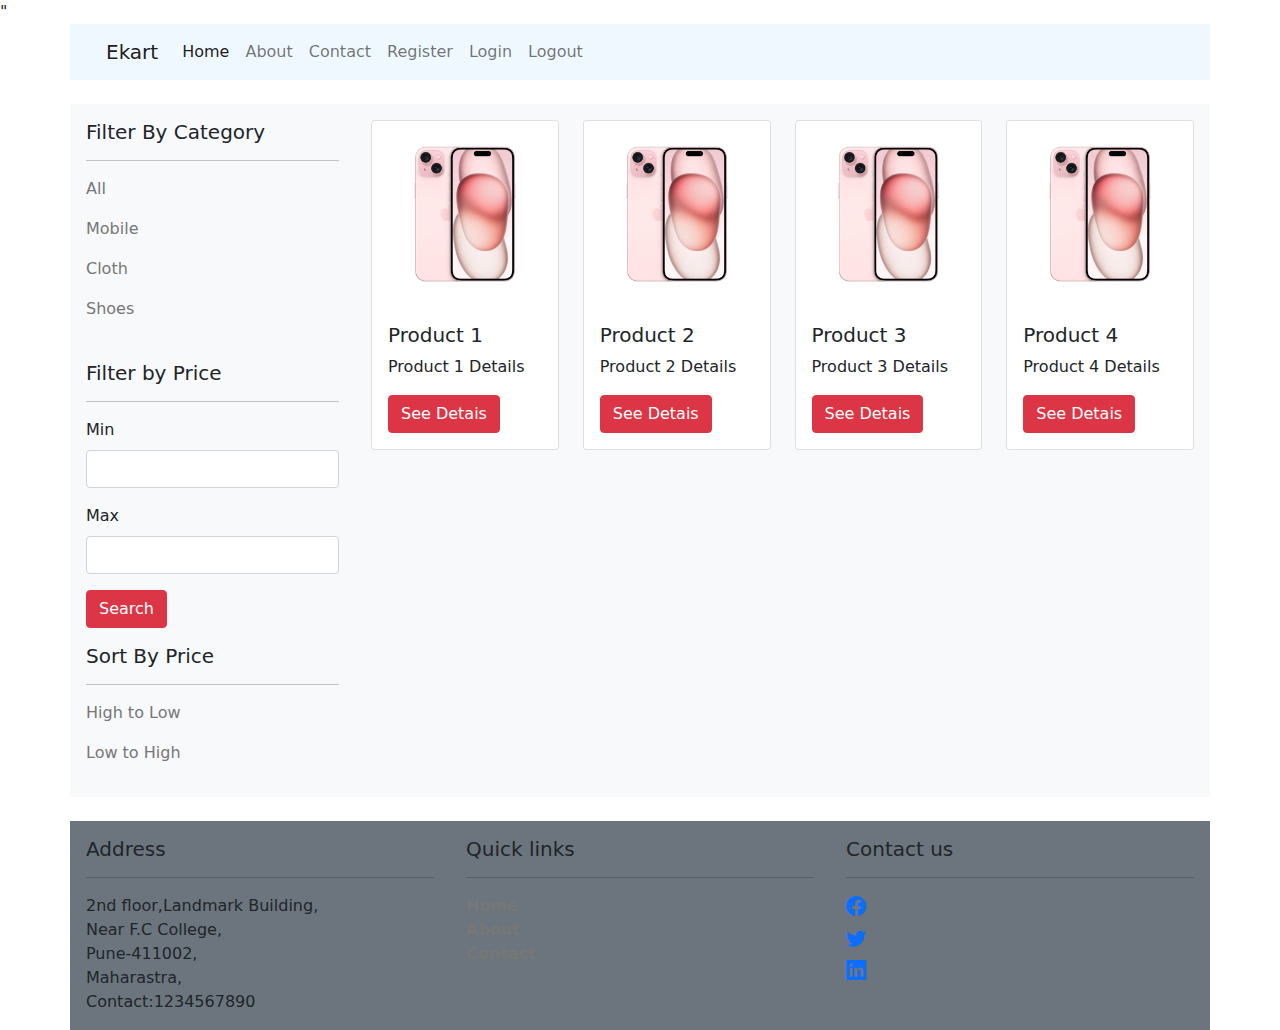
<file: index.html>
<!DOCTYPE html>
<html lang="en">
<head>
    <meta charset="UTF-8">
    <meta name="viewport" content="width=device-width, initial-scale=1.0">
    <link rel="stylesheet" href="static/css/bootstrap.min.css">
    <link rel="stylesheet" href="static/css/style.css">
    <link rel="stylesheet" href="https://cdn.jsdelivr.net/npm/bootstrap-icons@1.11.1/font/bootstrap-icons.css">"
    <title>Ekartproduct</title>
   
</head>
<body>
    <div class="container">
    
        <div class="row">
            <nav class="navbar navbar-expand-lg navbar navbar-light" style="background-color: aliceblue;">
                <div class="container-fluid">
                  <a class="navbar-brand" href="index.html">Ekart</a>
                  <button class="navbar-toggler" type="button" data-bs-toggle="collapse" data-bs-target="#navbarNavDropdown" aria-controls="navbarNavDropdown" aria-expanded="false" aria-label="Toggle navigation">
                    <span class="navbar-toggler-icon"></span>
                  </button>
                  <div class="collapse navbar-collapse" id="navbarNavDropdown">
                    <ul class="navbar-nav">
                      <li class="nav-item">
                        <a class="nav-link active" aria-current="page" href="index.html">Home</a>
                      </li>
                      <li class="nav-item">
                        <a class="nav-link" href="about.html">About</a>
                      </li>
                      <li class="nav-item">
                        <a class="nav-link" href="contact.html">Contact</a>
                      </li>
                      <li class="nav-item">
                        <a class="nav-link" href="registration.html">Register</a>
                      </li>
                      <li class="nav-item">
                        <a class="nav-link" href="login.html">Login</a>
                      </li>
                      <li class="nav-item">
                        <a class="nav-link" href="#">Logout</a>
                      </li>
                      <!--<li class="nav-item dropdown">
                        <a class="nav-link dropdown-toggle" href="#" id="navbarDropdownMenuLink" role="button" data-bs-toggle="dropdown" aria-expanded="false">
                          Dropdown link
                        </a>
                        <ul class="dropdown-menu" aria-labelledby="navbarDropdownMenuLink">
                          <li><a class="dropdown-item" href="#">Action</a></li>
                          <li><a class="dropdown-item" href="#">Another action</a></li>
                          <li><a class="dropdown-item" href="#">Something else here</a></li>
                        </ul>
                      </li>-->
                    </ul>
                  </div>
                </div>
              </nav>
        </div><!--header section end or first row end-->

        <div class="row mt-4">
            <div class="col-md-3 bg-light p-3">
              <h5>Filter By Category</h5><hr>
              <p><a href="#" class="anchore">All</a></p>
              <p><a href="#" class="anchore">Mobile</a></p>
              <p><a href="#" class="anchore">Cloth</a></p>
              <p><a href="#" class="anchore">Shoes</a></p>
              <br>


              <h5>Filter by Price</h5><hr>
              <form method="GET">
                <div class="mb-3">
                  <label for="Input1" class="form-label">Min</label>
                  <input type="number" class="form-control" id="Input1" name="Min">
                </div>
                <div class="mb-3">
                  <label for="Input2" class="form-label">Max</label>
                  <input type="number" class="form-control" id="Input2" name="Max">
                </div>
                <div class="mb-3">
                  <input type="submit" class="btn btn-danger" value="Search">
                </div>

              </form>

              <h5>Sort By Price</h5><hr>
                  <p><a class="anchore" href="#">High to Low</a></p>
                  <p><a class="anchore" href="#">Low to High</a></p>



                  

            </div><!--side bar end-->
            <div class="col-md-9 bg-light p-3">
                <div class="row">
                  <div class="col-md-3">
                    <div class="card" style="width: 100%;">
                      <img src="static/images/apple.jpg" class="card-img-top" alt="...">
                      <div class="card-body">
                        <h5 class="card-title">Product 1</h5>
                        <p class="card-text">Product 1 Details</p>
                        <a href="product_details.html" class="btn btn-danger">See Detais</a>
                      </div>
                    </div>
                    
                  </div><!--Product 1 end-->
                  <div class="col-md-3">
                    <div class="card" style="width: 100%;">
                      <img src="static/images/apple.jpg" class="card-img-top" alt="...">
                      <div class="card-body">
                        <h5 class="card-title">Product 2</h5>
                        <p class="card-text">Product 2 Details</p>
                        <a href="product_details.html" class="btn btn-danger">See Detais</a>
                      </div>
                    </div>
                    
                  </div><!--Product 2 end-->
                  <div class="col-md-3">
                    <div class="card" style="width: 100%;">
                      <img src="static/images/apple.jpg" class="card-img-top" alt="...">
                      <div class="card-body">
                        <h5 class="card-title">Product 3</h5>
                        <p class="card-text">Product 3 Details</p>
                        <a href="product_details.html" class="btn btn-danger">See Detais</a>
                      </div>
                    </div>
                    
                  </div><!--Product 3 end-->
                  <div class="col-md-3">
                    <div class="card" style="width: 100%;">
                      <img src="static/images/apple.jpg" class="card-img-top" alt="...">
                      <div class="card-body">
                        <h5 class="card-title">Product 4</h5>
                        <p class="card-text">Product 4 Details</p>
                        <a href="product_details.html" class="btn btn-danger">See Detais</a>
                      </div>
                    </div>
                    
                  </div><!--Product 4 end-->
                  
                </div>
            </div><!--product list end-->
        </div><!--main section end or 2nd row end-->

        <div class="row mt-4 bg-secondary">
            <div class="col-md-4 p-3">
                <h5>Address</h5><hr>
                2nd floor,Landmark Building,<br>
                Near F.C College,<br>
                Pune-411002,<br>
                Maharastra,<br>
                Contact:1234567890
            </div><!--address end-->
            <div class="col-md-4 p-3">
                <h5>Quick links</h5><hr>
                <a href="index.html" class="anchore"><strong>Home</strong></a><br>
                <a href="about.html" class="anchore"><strong>About</strong></a><br>
                <a href="contact.html" class="anchore"><strong>Contact</strong></a><br>
            </div><!--Quick links end-->
            <div class="col-md-4 p-3">
                <h5>Contact us</h5><hr>
                <h5><a href="#"><i class="bi bi-facebook"></i></a></h5>
                <h5><a href="#"><i class="bi bi-twitter"></i></a></h5>
                <h5><a href="#"><i class="bi bi-linkedin"></i></a></h5>
            </div><!--Social media end-->
        </div><!--Footer section end or 3rd row end-->
    </div>

    <script src="static/js/bootstrap.min.js"></script>
    <script src="static/js/popper.js"></script>
</body>
</html>
</file>
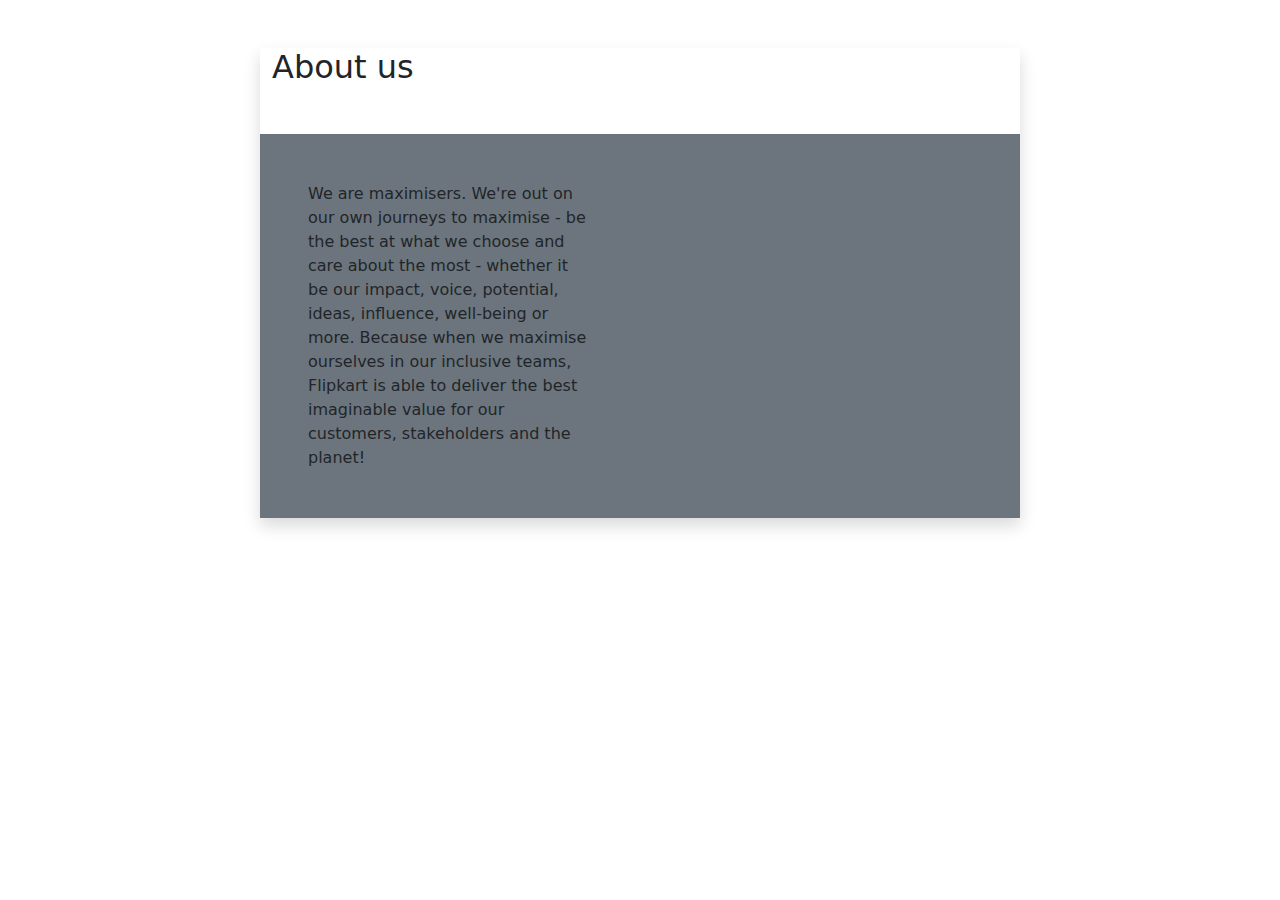
<file: about.html>
<!DOCTYPE html>
<html lang="en">
<head>
    <meta charset="UTF-8">
    <meta name="viewport" content="width=device-width, initial-scale=1.0">
    <link rel="stylesheet" href="static/css/bootstrap.min.css">
    <link rel="stylesheet" href="static/css/style.css">
    <link rel="stylesheet" href="https://cdn.jsdelivr.net/npm/bootstrap-icons@1.11.1/font/bootstrap-icons.css">
    <title>About us</title>
</head>
<body>
    <div class="container">
        <div class="row">
            <div class="col-md-8 mx-auto shadow my-5">
                <h2 class="mb-5">About us</h2>

                <div class="row mt-4 bg-secondary">
                    <div class="col-md-6 p-5">
                        We are maximisers. We're out on our own journeys to maximise - be the best at what we choose and care about the most - whether it be our impact, voice, potential, ideas, influence, well-being or more. Because when we maximise ourselves in our inclusive teams, Flipkart is able to deliver the best imaginable value for our customers, stakeholders and the planet!
                    </div>
</body>
</html>
</file>
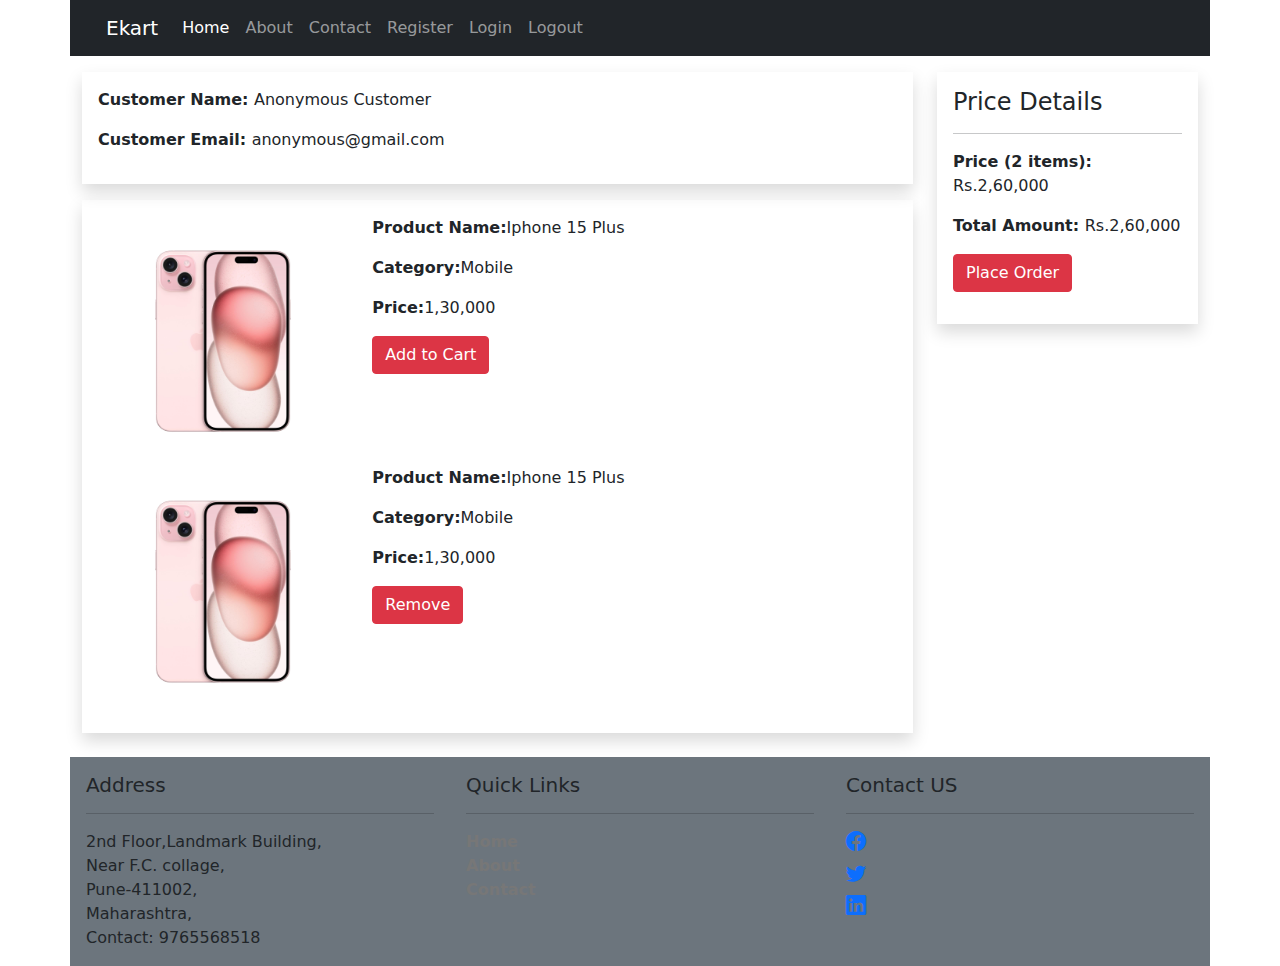
<file: cart.html>
<!DOCTYPE html>
<html lang="en">
<head>
    <meta charset="UTF-8">
    <meta name="viewport" content="width=device-width, initial-scale=1.0">
    <link rel="stylesheet" href="static/css/bootstrap.min.css">
    <link rel="stylesheet" href="static/css/style.css">
    <link rel="stylesheet" href="https://cdn.jsdelivr.net/npm/bootstrap-icons@1.11.1/font/bootstrap-icons.css">
    <title>Ekart|product</title>
   
</head>
<body>
    
    <div class="container">
        <div class="row">
            <nav class="navbar navbar-expand-lg navbar-dark bg-dark">
                <div class="container-fluid">
                  <a class="navbar-brand" href="index.html">Ekart</a>
                  <button class="navbar-toggler" type="button" data-bs-toggle="collapse" data-bs-target="#navbarNavDropdown" aria-controls="navbarNavDropdown" aria-expanded="false" aria-label="Toggle navigation">
                    <span class="navbar-toggler-icon"></span>
                  </button>
                  <div class="collapse navbar-collapse" id="navbarNavDropdown">
                    <ul class="navbar-nav">
                      <li class="nav-item">
                        <a class="nav-link active" aria-current="page" href="index.html">Home</a>
                      </li>
                      <li class="nav-item">
                        <a class="nav-link" href="#">About</a>
                      </li>
                      <li class="nav-item">
                        <a class="nav-link" href="#">Contact</a>
                      </li>
                      <li class="nav-item">
                        <a class="nav-link" href="registration.html">Register</a>
                      </li>
                      <li class="nav-item">
                        <a class="nav-link" href="login.html">Login</a>
                      </li>
                      <li class="nav-item">
                        <a class="nav-link" href="#">Logout</a>
                      </li>
                      <!--<li class="nav-item dropdown">
                        <a class="nav-link dropdown-toggle" href="#" id="navbarDropdownMenuLink" role="button" data-bs-toggle="dropdown" aria-expanded="false">
                          Dropdown link
                        </a>
                        <ul class="dropdown-menu" aria-labelledby="navbarDropdownMenuLink">
                          <li><a class="dropdown-item" href="#">Action</a></li>
                          <li><a class="dropdown-item" href="#">Another action</a></li>
                          <li><a class="dropdown-item" href="#">Something else here</a></li>
                        </ul>
                      </li>-->
                    </ul>
                  </div>
                </div>
              </nav>
            
        </div><!--header section end or 1st row end-->

        <div class="row">
            <div class="col-md-9">
                <div class="mt-3 p-3 shadow">
                    <p><strong>Customer Name: </strong>Anonymous Customer</p>
                    <p><strong>Customer Email: </strong>anonymous@gmail.com</p>
                </div>
                <div class="mt-3 p-3 shadow">
                    <div class="row">
                        <div class="col-md-4">
                          <img src="static/images/apple.jpg" class="card-img-top" alt="..."
                          width="100px" >
                        </div>
                        <div class="col-md-8">
                          <p><strong>Product Name:</strong>Iphone 15 Plus</p>
                          <p><strong>Category:</strong>Mobile</p>
                          <p><strong>Price:</strong>1,30,000</p>
          
                          <a href="#" class="btn btn-danger">Add to Cart</a>  
                        </div>
                    </div>
                    <div class="row">
                      <div class="col-md-4">
                        <img src="static/images/apple.jpg" class="card-img-top" alt="..."
                        width="100px" >
                      </div>
                      <div class="col-md-8">
                        <p><strong>Product Name:</strong>Iphone 15 Plus</p>
                        <p><strong>Category:</strong>Mobile</p>
                        <p><strong>Price:</strong>1,30,000</p>
        
                        <a href="#" class="btn btn-danger">Remove</a>  
                      </div>
                  </div>
                </div>
                </div>
            <div class="col-md-3 mt-3" >
              <div class="shadow p-3">
                <h4>Price Details</h4>
                <hr>
                <p><strong>Price (2 items): </strong>Rs.2,60,000</p>
                <p><strong>Total Amount: </strong>Rs.2,60,000</p>
                <p><a href="placeorder.html"><button class="btn btn-danger">Place Order</button></a></p>
              </div>
            </div>
        </div><!--main section end or 2nd row end-->
        
        <!--Footer section start-->
        <div class="row mt-4 bg-secondary">
            <div class="col-md-4 p-3">
                <h5>Address</h5><hr>
                2nd Floor,Landmark Building,<br>
                Near F.C. collage,<br>
                Pune-411002,<br>
                Maharashtra,<br>
                Contact: 9765568518
            </div><!--Address end-->
            <div class="col-md-4 p-3">
                <h5>Quick Links</h5><hr>
                <a href="index.html" class="anchore"><strong>Home</strong></a><br>
                <a href="about.html"class="anchore"><strong>About</strong></a><br>
                <a href="contact.html"class="anchore"><strong>Contact</strong></a><br>
            </div><!--Quick links end-->
            <div class="col-md-4 p-3">
                <h5>Contact US</h5><hr>
                <h5><a href="#"><i class="bi bi-facebook"></i></a></h5>
                <h5><a href="#"><i class="bi bi-twitter"></i></a></h5>
                <h5><a href="#"><i class="bi bi-linkedin"></i></a></h5>
            </div><!--Social media end-->
        </div><!--Footer section end or 3rd row end-->
    </div>

    <script src="static/js/bootstrap.min.js"></script>
    <script src="static/js/popper.js"></script>
</body>
</html>
</file>
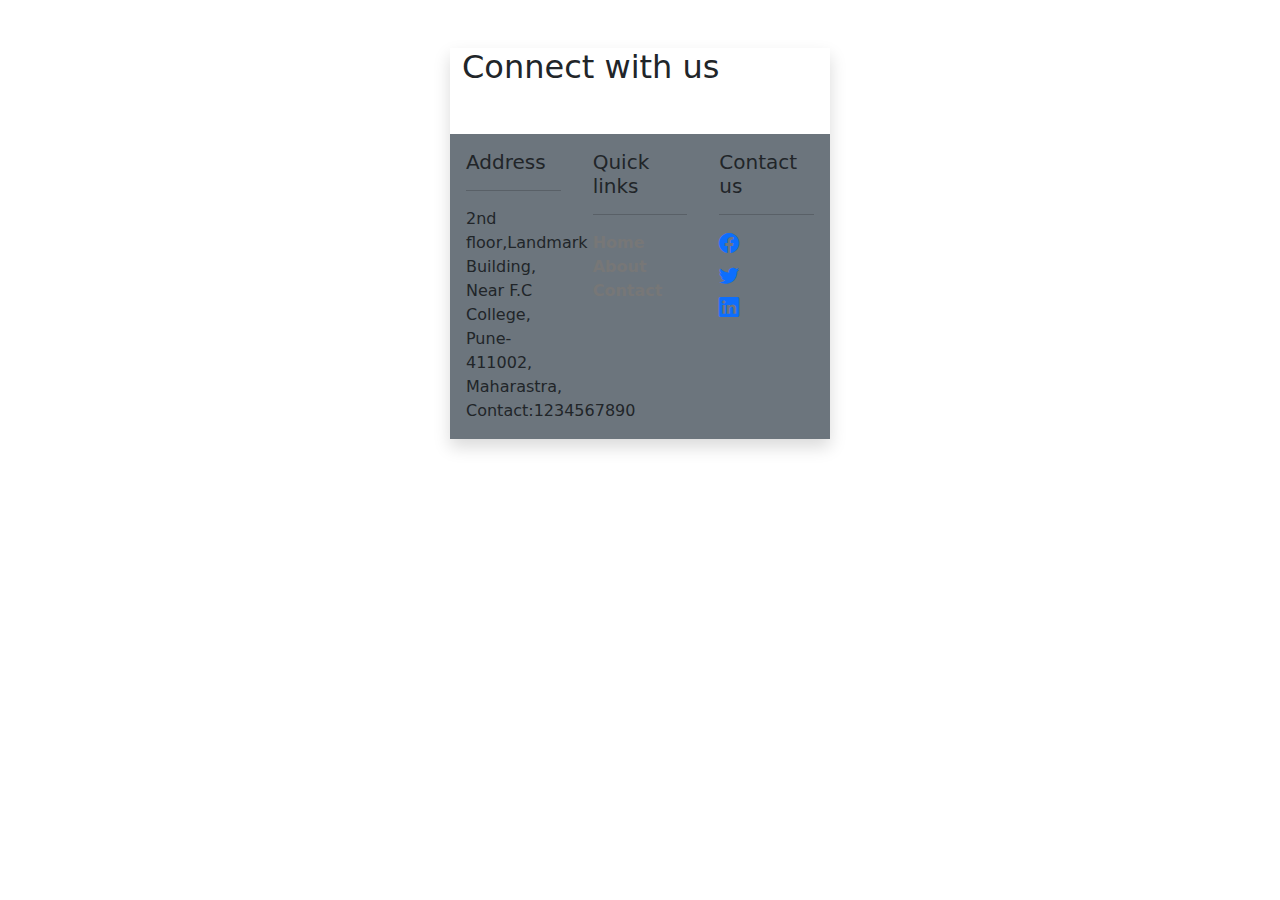
<file: contact.html>
<!DOCTYPE html>
<html lang="en">
<head>
    <meta charset="UTF-8">
    <meta name="viewport" content="width=device-width, initial-scale=1.0">
    <link rel="stylesheet" href="static/css/bootstrap.min.css">
    <link rel="stylesheet" href="static/css/style.css">
    <link rel="stylesheet" href="https://cdn.jsdelivr.net/npm/bootstrap-icons@1.11.1/font/bootstrap-icons.css">
    <title>Connect with us</title>
</head>
<body>
    <div class="container">
        <div class="row">
            <div class="col-md-4 mx-auto shadow my-5">
                <h2 class="mb-5">Connect with us</h2>
                <div class="row mt-4 bg-secondary">
                    <div class="col-md-4 p-3">
                        <h5>Address</h5><hr>
                        2nd floor,Landmark Building,<br>
                        Near F.C College,<br>
                        Pune-411002,<br>
                        Maharastra,<br>
                        Contact:1234567890
                    </div><!--address end-->
                    <div class="col-md-4 p-3">
                        <h5>Quick links</h5><hr>
                        <a href="index.html" class="anchore"><strong>Home</strong></a><br>
                        <a href="about.html" class="anchore"><strong>About</strong></a><br>
                        <a href="contact.html" class="anchore"><strong>Contact</strong></a><br>
                    </div><!--Quick links end-->
                    <div class="col-md-4 p-3">
                        <h5>Contact us</h5><hr>
                        <h5><a href="#"><i class="bi bi-facebook"></i></a></h5>
                        <h5><a href="#"><i class="bi bi-twitter"></i></a></h5>
                        <h5><a href="#"><i class="bi bi-linkedin"></i></a></h5>
                    </div><!--Social media end-->
                </div><!--Footer section end or 3rd row end-->
                </div>
                
                <script src="static/js/bootstrap.min.js"></script>
                <script src="static/js/popper.js"></script>
    </div>
    
</body>
</html>
</file>
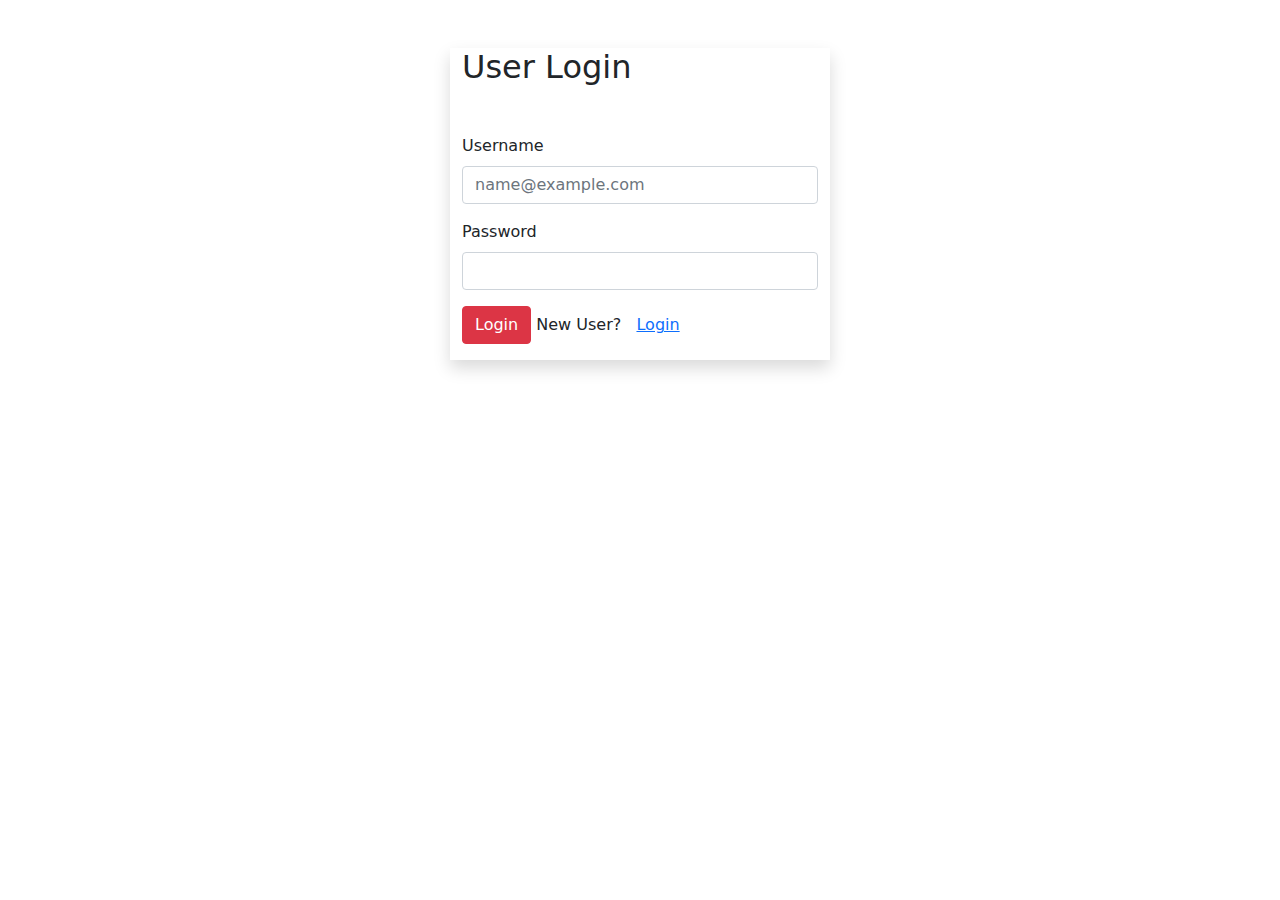
<file: login.html>
<!DOCTYPE html>
<html lang="en">
<head>
  <meta charset="UTF-8">
  <meta name="viewport" content="width=device-width, initial-scale=1.0">
  <link rel="stylesheet" href="static/css/bootstrap.min.css">
  <title> Ekart|Register</title>
  
</head>
<body>
  <div class="container">
    <div class="row">
      <div class="col-md-4 mx-auto shadow my-5">
        <h2 class="mb-5" >User Login</h2>
        <form method="POST">
          <div class="mb-3">
            <label for="input1" class="form-label">Username</label>
            <input type="email" class="form-control" id="input1" 
            placeholder="name@example.com">         
          </div>
          <div class="mb-3">
            <label for="input2" class="form-label">Password</label>
            <input type="password" class="form-control" id="input2" >         
          </div>
          
          <div class="mb-3">
            <input type="submit" class="btn btn-danger" value="Login">
            New User? &nbsp;&nbsp;<a href="registration.html">Login</a>
          </div>

        </form>
      </div>        
    </div>
  </div>
  <script src="static/js/bootstrap.min.js"></script>
  <script src="static/js/popper.js"></script>
</body>
</html>
</file>
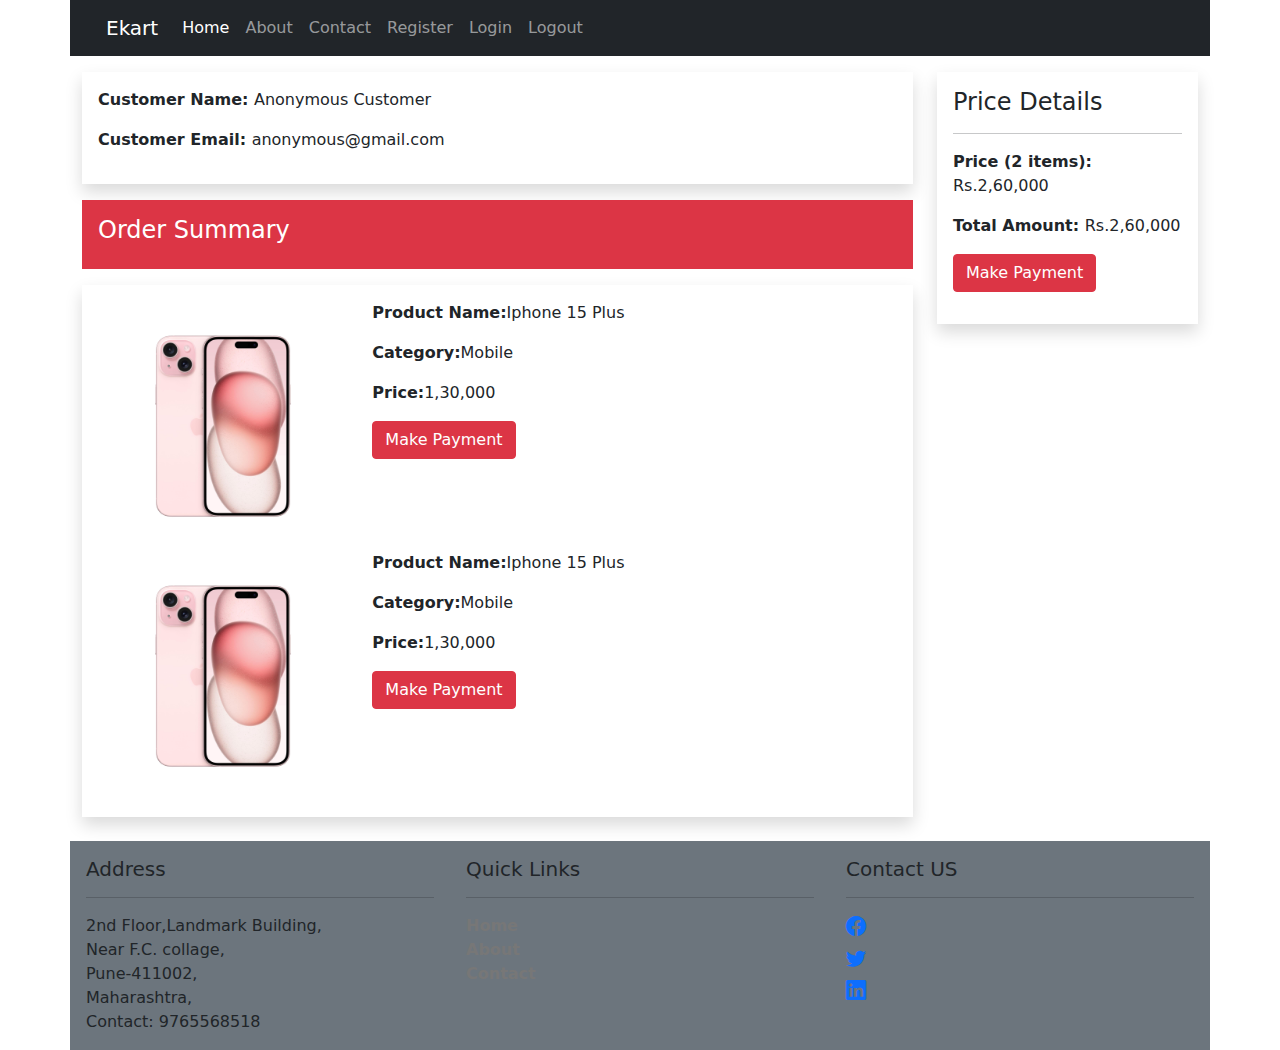
<file: placeorder.html>
<!DOCTYPE html>
<html lang="en">
<head>
    <meta charset="UTF-8">
    <meta name="viewport" content="width=device-width, initial-scale=1.0">
    <link rel="stylesheet" href="static/css/bootstrap.min.css">
    <link rel="stylesheet" href="static/css/style.css">
    <link rel="stylesheet" href="https://cdn.jsdelivr.net/npm/bootstrap-icons@1.11.1/font/bootstrap-icons.css">
    <title>Ekart|product</title>
   
</head>
<body>
    
    <div class="container">
        <div class="row">
            <nav class="navbar navbar-expand-lg navbar-dark bg-dark">
                <div class="container-fluid">
                  <a class="navbar-brand" href="index.html">Ekart</a>
                  <button class="navbar-toggler" type="button" data-bs-toggle="collapse" data-bs-target="#navbarNavDropdown" aria-controls="navbarNavDropdown" aria-expanded="false" aria-label="Toggle navigation">
                    <span class="navbar-toggler-icon"></span>
                  </button>
                  <div class="collapse navbar-collapse" id="navbarNavDropdown">
                    <ul class="navbar-nav">
                      <li class="nav-item">
                        <a class="nav-link active" aria-current="page" href="index.html">Home</a>
                      </li>
                      <li class="nav-item">
                        <a class="nav-link" href="#">About</a>
                      </li>
                      <li class="nav-item">
                        <a class="nav-link" href="#">Contact</a>
                      </li>
                      <li class="nav-item">
                        <a class="nav-link" href="registration.html">Register</a>
                      </li>
                      <li class="nav-item">
                        <a class="nav-link" href="login.html">Login</a>
                      </li>
                      <li class="nav-item">
                        <a class="nav-link" href="#">Logout</a>
                      </li>
                      <!--<li class="nav-item dropdown">
                        <a class="nav-link dropdown-toggle" href="#" id="navbarDropdownMenuLink" role="button" data-bs-toggle="dropdown" aria-expanded="false">
                          Dropdown link
                        </a>
                        <ul class="dropdown-menu" aria-labelledby="navbarDropdownMenuLink">
                          <li><a class="dropdown-item" href="#">Action</a></li>
                          <li><a class="dropdown-item" href="#">Another action</a></li>
                          <li><a class="dropdown-item" href="#">Something else here</a></li>
                        </ul>
                      </li>-->
                    </ul>
                  </div>
                </div>
              </nav>
            
        </div><!--header section end or 1st row end-->

        <div class="row">
            <div class="col-md-9">
                <div class="mt-3 p-3 shadow">
                    <p><strong>Customer Name: </strong>Anonymous Customer</p>
                    <p><strong>Customer Email: </strong>anonymous@gmail.com</p>
                </div>
                <div class="mt-3 bg-danger text-white p-3">
                  <h4>Order Summary</h4>
                </div>
                <div class="mt-3 p-3 shadow">
                    <div class="row">
                        <div class="col-md-4">
                          <img src="static/images/apple.jpg" class="card-img-top" alt="..."
                          width="100px" >
                        </div>
                        <div class="col-md-8">
                          <p><strong>Product Name:</strong>Iphone 15 Plus</p>
                          <p><strong>Category:</strong>Mobile</p>
                          <p><strong>Price:</strong>1,30,000</p>
          
                          <a href="#" class="btn btn-danger">Make Payment</a>  
                        </div>
                    </div>
                    <div class="row">
                      <div class="col-md-4">
                        <img src="static/images/apple.jpg" class="card-img-top" alt="..."
                        width="100px" >
                      </div>
                      <div class="col-md-8">
                        <p><strong>Product Name:</strong>Iphone 15 Plus</p>
                        <p><strong>Category:</strong>Mobile</p>
                        <p><strong>Price:</strong>1,30,000</p>
        
                        <a href="#" class="btn btn-danger">Make Payment</a>  
                      </div>
                  </div>
                </div>
                </div>
            <div class="col-md-3 mt-3" >
              <div class="shadow p-3">
                <h4>Price Details</h4>
                <hr>
                <p><strong>Price (2 items): </strong>Rs.2,60,000</p>
                <p><strong>Total Amount: </strong>Rs.2,60,000</p>
                <p><a href="#"><button class="btn btn-danger">Make Payment</button></a></p>
              </div>
            </div>
        </div><!--main section end or 2nd row end-->
        
        <!--Footer section start-->
        <div class="row mt-4 bg-secondary">
            <div class="col-md-4 p-3">
                <h5>Address</h5><hr>
                2nd Floor,Landmark Building,<br>
                Near F.C. collage,<br>
                Pune-411002,<br>
                Maharashtra,<br>
                Contact: 9765568518
            </div><!--Address end-->
            <div class="col-md-4 p-3">
                <h5>Quick Links</h5><hr>
                <a href="index.html" class="anchore"><strong>Home</strong></a><br>
                <a href="about.html"class="anchore"><strong>About</strong></a><br>
                <a href="contact.html"class="anchore"><strong>Contact</strong></a><br>
            </div><!--Quick links end-->
            <div class="col-md-4 p-3">
                <h5>Contact US</h5><hr>
                <h5><a href="#"><i class="bi bi-facebook"></i></a></h5>
                <h5><a href="#"><i class="bi bi-twitter"></i></a></h5>
                <h5><a href="#"><i class="bi bi-linkedin"></i></a></h5>
            </div><!--Social media end-->
        </div><!--Footer section end or 3rd row end-->
    </div>

    <script src="static/js/bootstrap.min.js"></script>
    <script src="static/js/popper.js"></script>
</body>
</html>
</file>
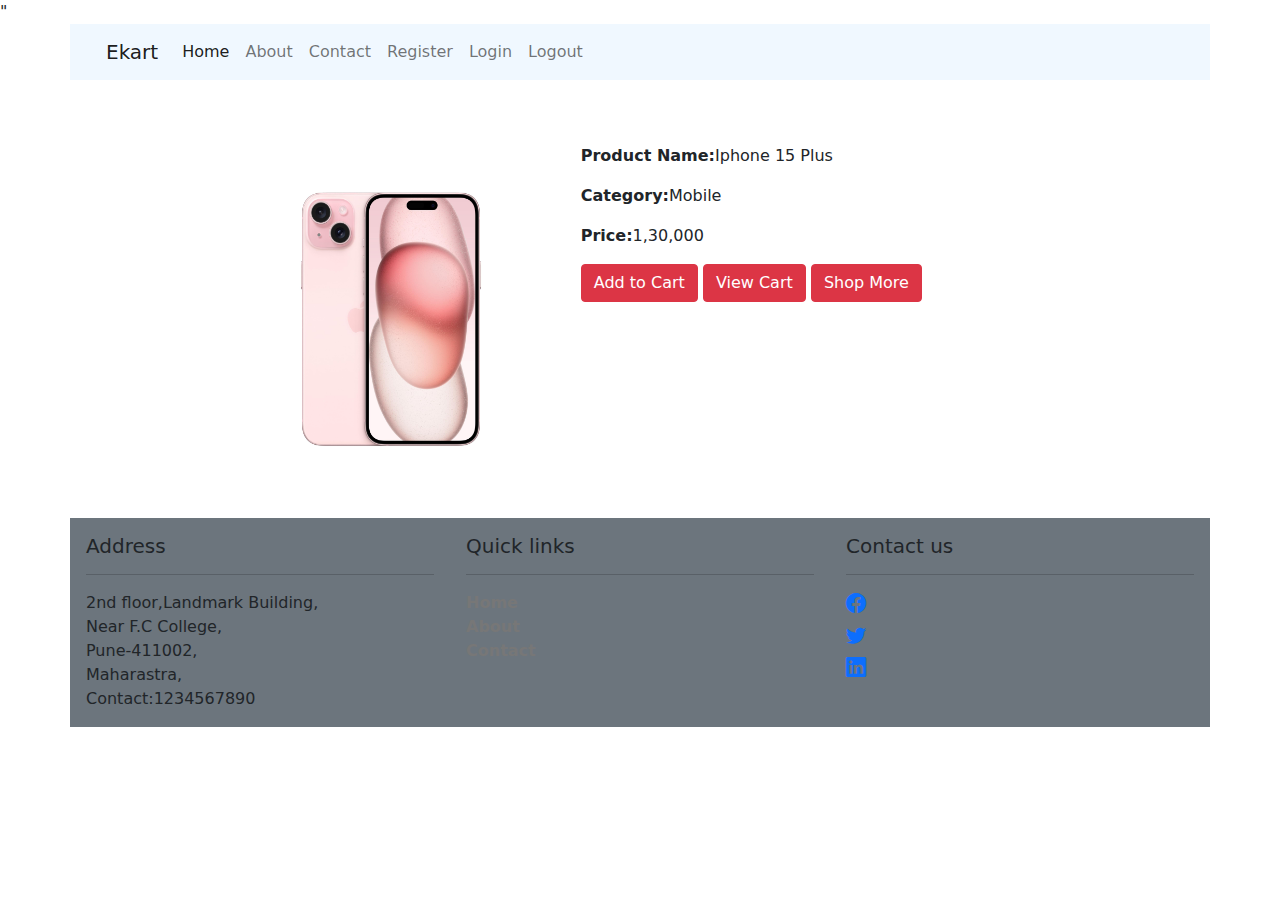
<file: product_details.html>
<!DOCTYPE html>
<html lang="en">
<head>
    <meta charset="UTF-8">
    <meta name="viewport" content="width=device-width, initial-scale=1.0">
    <link rel="stylesheet" href="static/css/bootstrap.min.css">
    <link rel="stylesheet" href="static/css/style.css">
    <link rel="stylesheet" href="https://cdn.jsdelivr.net/npm/bootstrap-icons@1.11.1/font/bootstrap-icons.css">"
    <title>Ekartproduct</title>
   
</head>
<body>
    <div class="container">
    
        <div class="row">
            <nav class="navbar navbar-expand-lg navbar navbar-light" style="background-color: aliceblue;">
                <div class="container-fluid">
                  <a class="navbar-brand" href="index.html">Ekart</a>
                  <button class="navbar-toggler" type="button" data-bs-toggle="collapse" data-bs-target="#navbarNavDropdown" aria-controls="navbarNavDropdown" aria-expanded="false" aria-label="Toggle navigation">
                    <span class="navbar-toggler-icon"></span>
                  </button>
                  <div class="collapse navbar-collapse" id="navbarNavDropdown">
                    <ul class="navbar-nav">
                      <li class="nav-item">
                        <a class="nav-link active" aria-current="page" href="index.html">Home</a>
                      </li>
                      <li class="nav-item">
                        <a class="nav-link" href="#">About</a>
                      </li>
                      <li class="nav-item">
                        <a class="nav-link" href="#">Contact</a>
                      </li>
                      <li class="nav-item">
                        <a class="nav-link" href="registration.html">Register</a>
                      </li>
                      <li class="nav-item">
                        <a class="nav-link" href="login.html">Login</a>
                      </li>
                      <li class="nav-item">
                        <a class="nav-link" href="#">Logout</a>
                      </li>
                      <!--<li class="nav-item dropdown">
                        <a class="nav-link dropdown-toggle" href="#" id="navbarDropdownMenuLink" role="button" data-bs-toggle="dropdown" aria-expanded="false">
                          Dropdown link
                        </a>
                        <ul class="dropdown-menu" aria-labelledby="navbarDropdownMenuLink">
                          <li><a class="dropdown-item" href="#">Action</a></li>
                          <li><a class="dropdown-item" href="#">Another action</a></li>
                          <li><a class="dropdown-item" href="#">Something else here</a></li>
                        </ul>
                      </li>-->
                    </ul>
                  </div>
                </div>
              </nav>
        </div><!--header section end or first row end-->
        <div class="row mt-3">
          <div class="col-md-9 mt-5 mx-auto">
            <div class="row">
              <div class="col-md-5">
                <img src="static/images/apple.jpg" class="card-img-top" alt="..."
                width="100px" height="350px" >
              </div>
              <div class="col-md-7">
                <p><strong>Product Name:</strong>Iphone 15 Plus</p>
                <p><strong>Category:</strong>Mobile</p>
                <p><strong>Price:</strong>1,30,000</p>

                <a href="#" class="btn btn-danger">Add to Cart</a>
                <a href="cart.html" class="btn btn-danger">View Cart</a>
                <a href="index.html" class="btn btn-danger">Shop More</a>

              </div>              
            </div>
          </div>

        </div><!--main section end or 2nd row end-->
       
        <div class="row mt-4 bg-secondary">
          <div class="col-md-4 p-3">
              <h5>Address</h5><hr>
              2nd floor,Landmark Building,<br>
              Near F.C College,<br>
              Pune-411002,<br>
              Maharastra,<br>
              Contact:1234567890
          </div><!--address end-->
          <div class="col-md-4 p-3">
              <h5>Quick links</h5><hr>
              <a href="index.html" class="anchore"><strong>Home</strong></a><br>
              <a href="about.html" class="anchore"><strong>About</strong></a><br>
              <a href="contact.html" class="anchore"><strong>Contact</strong></a><br>
          </div><!--Quick links end-->
          <div class="col-md-4 p-3">
              <h5>Contact us</h5><hr>
              <h5><a href="#"><i class="bi bi-facebook"></i></a></h5>
              <h5><a href="#"><i class="bi bi-twitter"></i></a></h5>
              <h5><a href="#"><i class="bi bi-linkedin"></i></a></h5>
          </div><!--Social media end-->
      </div><!--Footer section end or 3rd row end-->
  </div>

  <script src="static/js/bootstrap.min.js"></script>
  <script src="static/js/popper.js"></script>
</body>
</html>
</file>
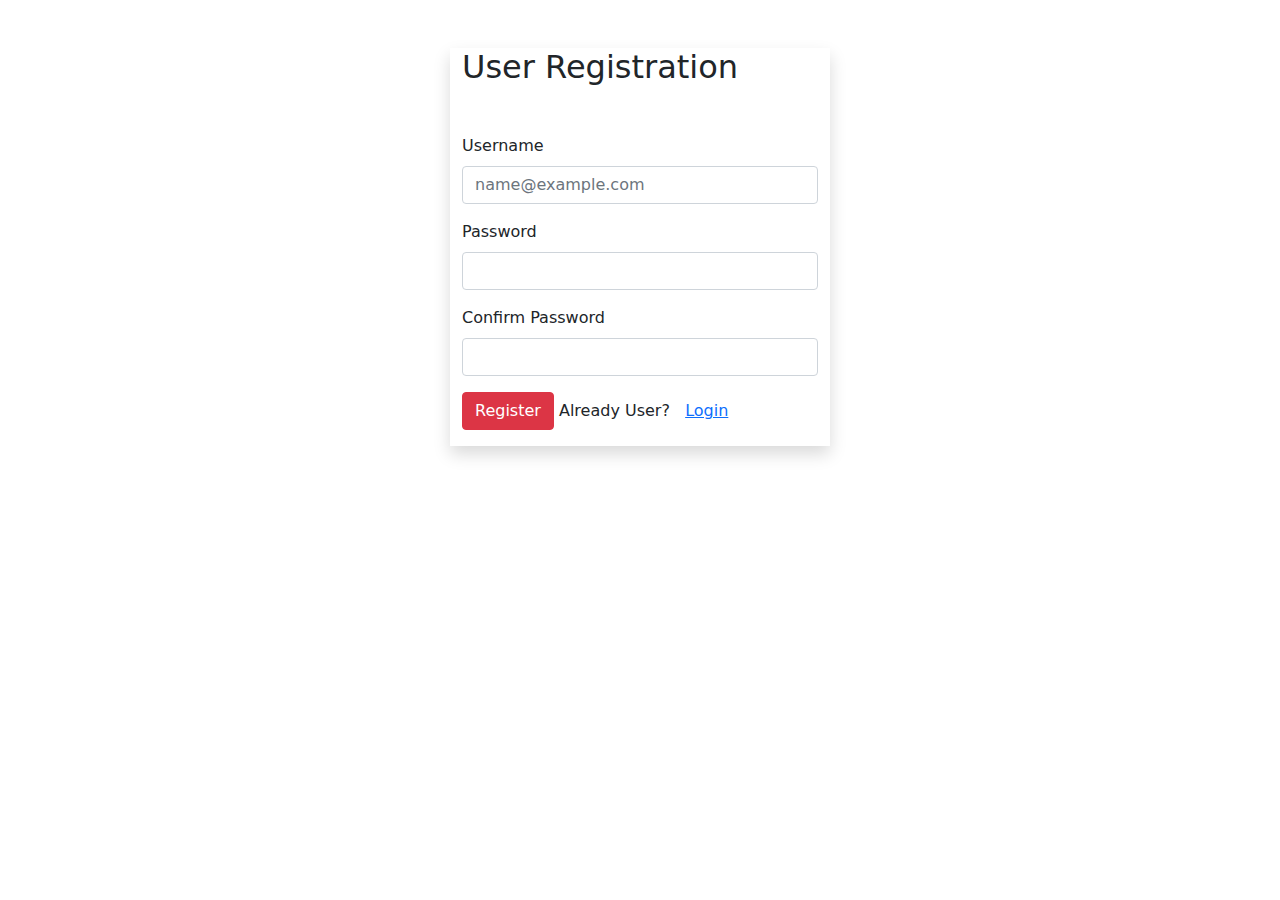
<file: registration.html>
<!DOCTYPE html>
<html lang="en">
<head>
  <meta charset="UTF-8">
  <meta name="viewport" content="width=device-width, initial-scale=1.0">
  <link rel="stylesheet" href="static/css/bootstrap.min.css">
  <title> Ekart|Register</title>
</head>
<body>


  <div class="container">
    <div class="row">
      <div class="col-md-4 mx-auto shadow my-5">
        <h2 class="mb-5" >User Registration</h2>
        <form method="POST">
          <div class="mb-3">
            <label for="input1" class="form-label">Username</label>
            <input type="email" class="form-control" id="input1" 
            placeholder="name@example.com">         
          </div>
          <div class="mb-3">
            <label for="input2" class="form-label">Password</label>
            <input type="password" class="form-control" id="input2" >         
          </div>
          <div class="mb-3">
            <label for="input3" class="form-label">Confirm Password</label>
            <input type="password" class="form-control" id="input3" >         
          </div>
          <div class="mb-3">
            <input type="submit" class="btn btn-danger" value="Register">
            Already User? &nbsp;&nbsp;<a href="login.html">Login</a>
          </div>

        </form>
      </div>
        
    </div>

  </div>

  <script src="static/js/bootstrap.min.js"></script>
  <script src="static/js/popper.js"></script>
</body>
</html>
</file>
<file: static/css/style.css>
.anchore{
  text-decoration: none;
  color: rgb(119, 119, 119);
}
</file>
